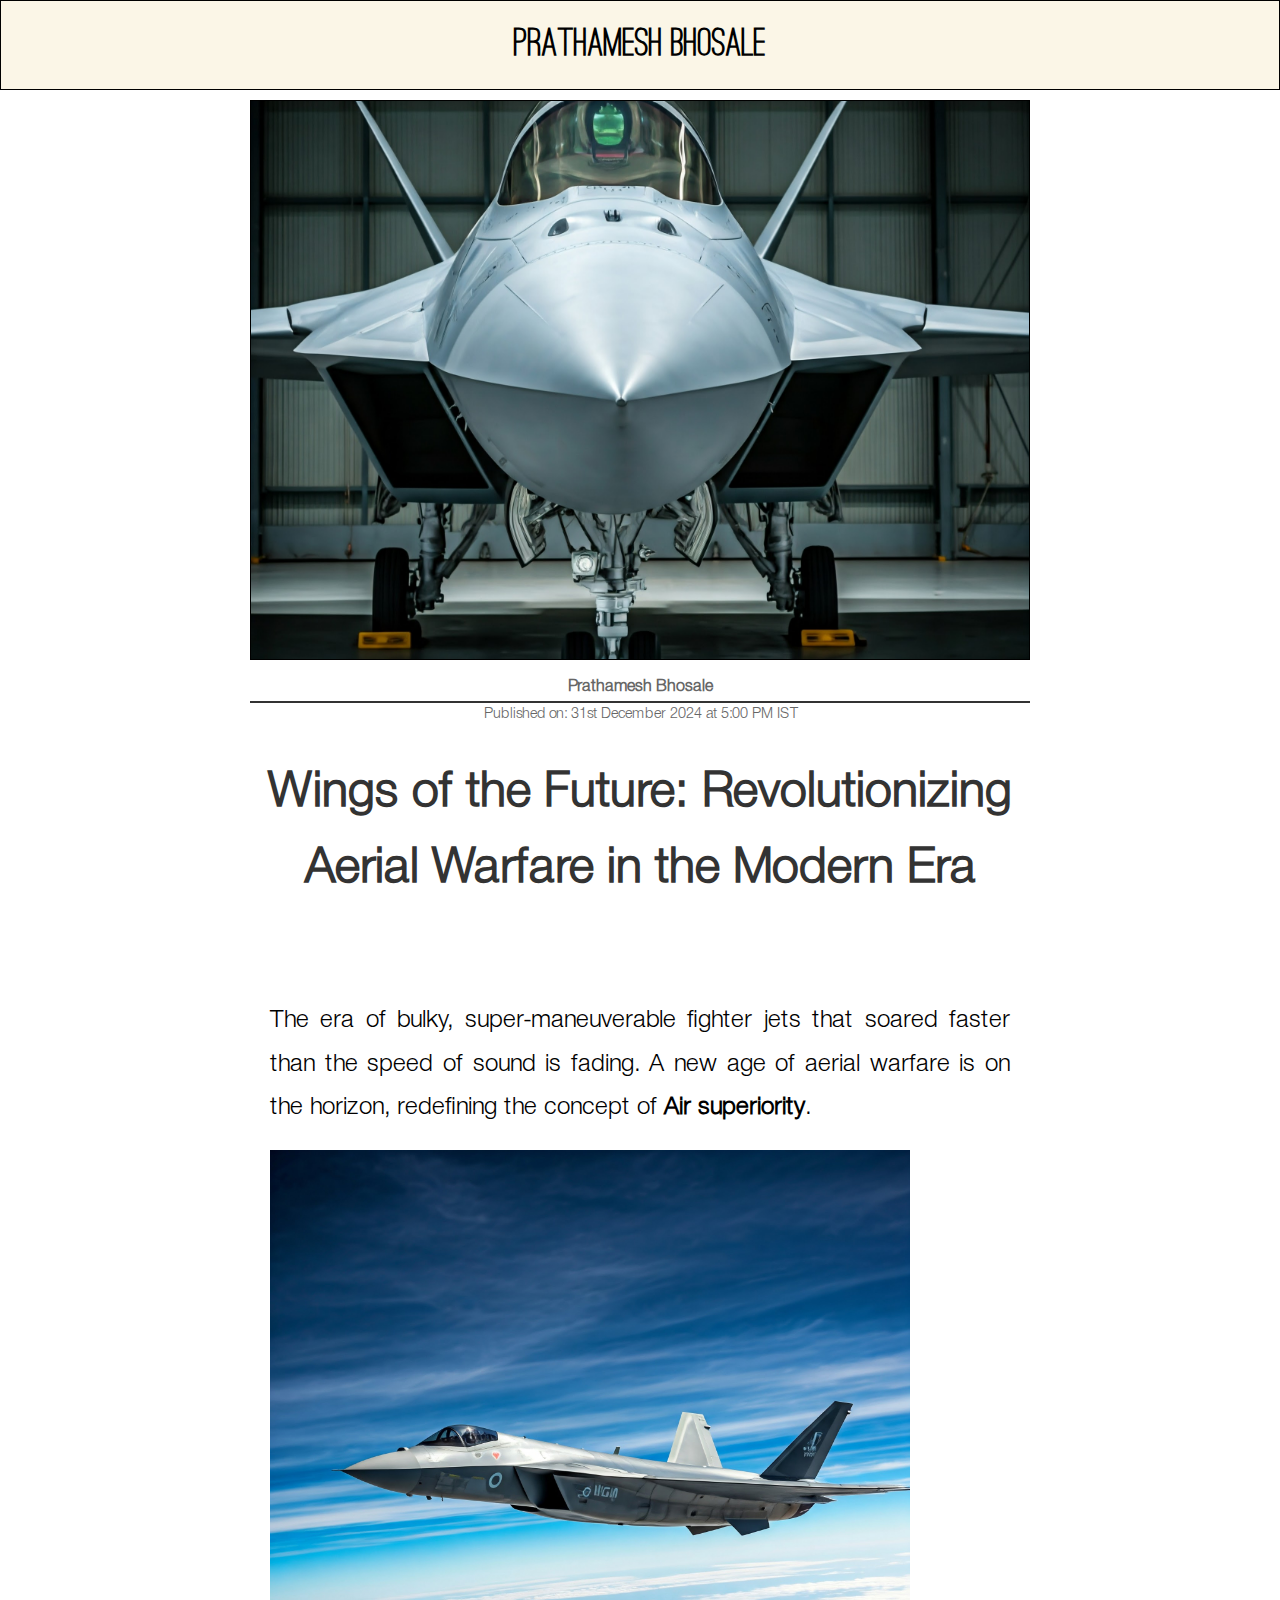
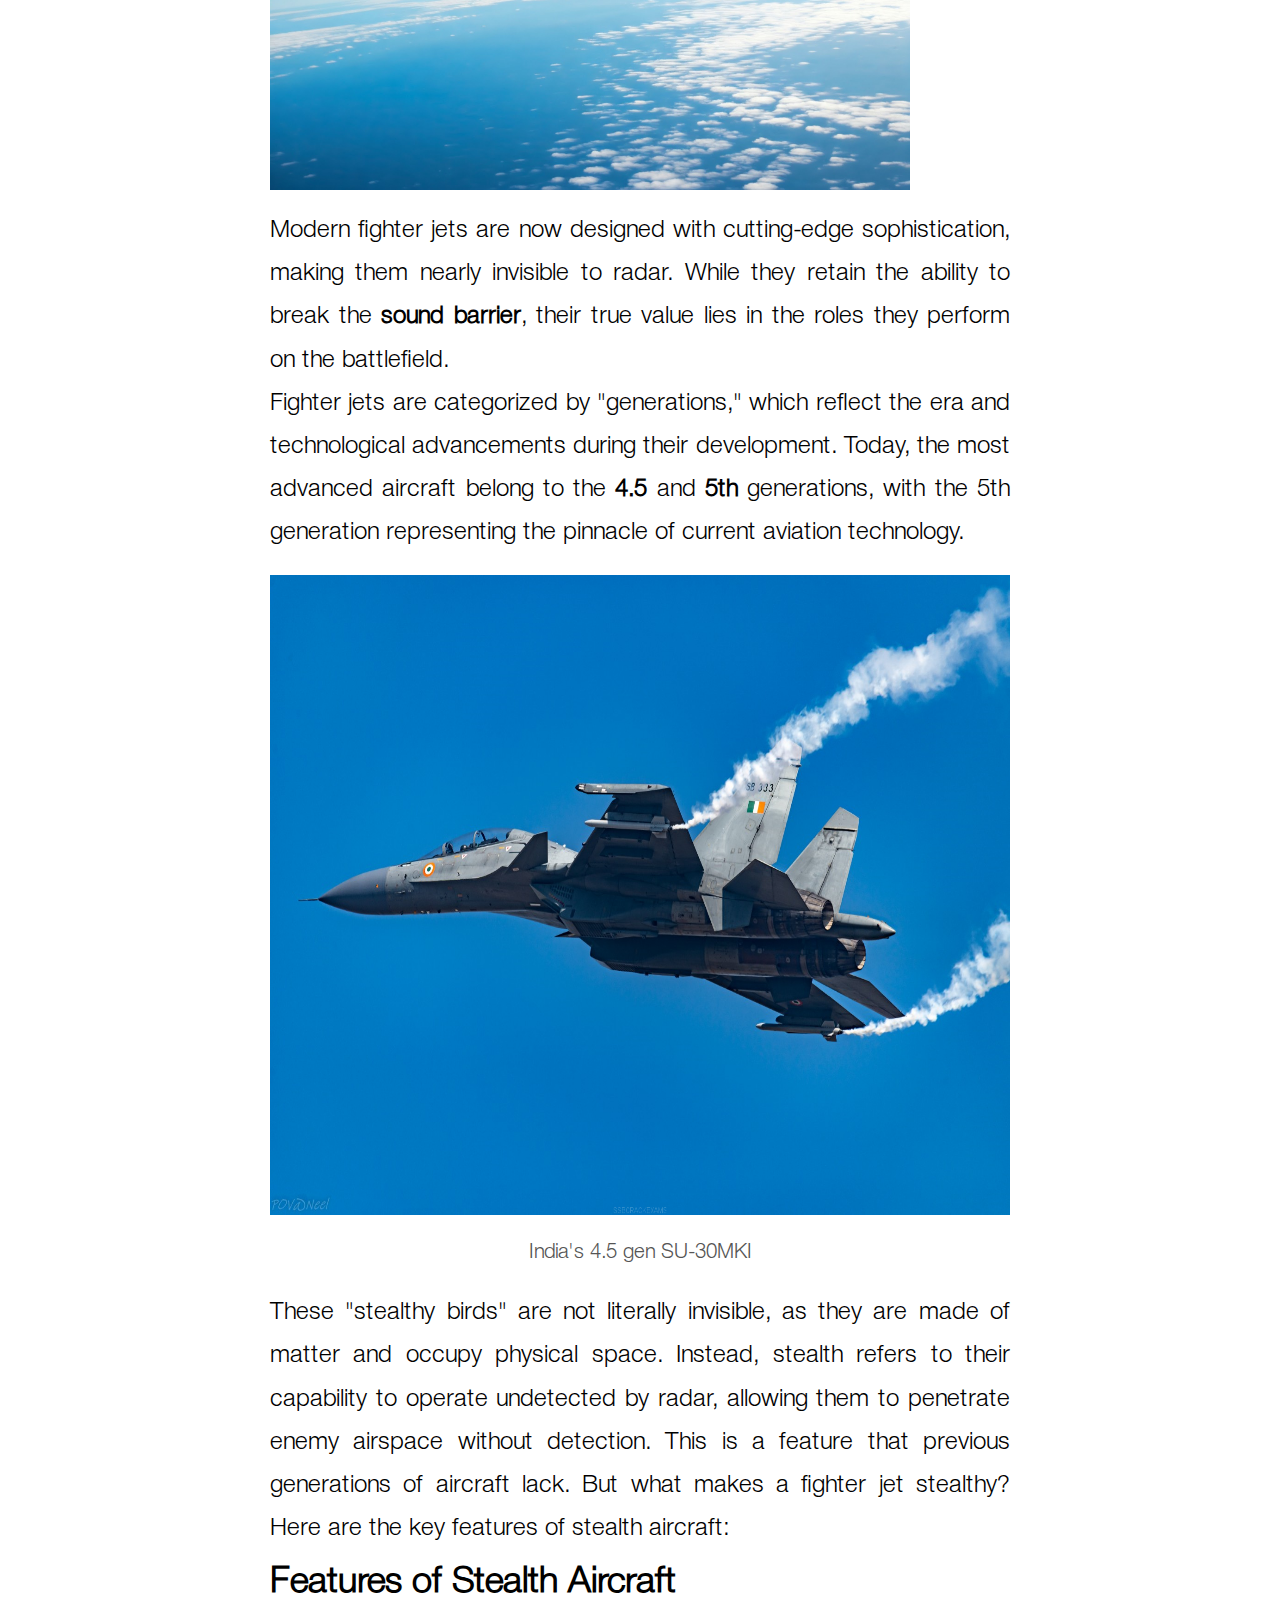
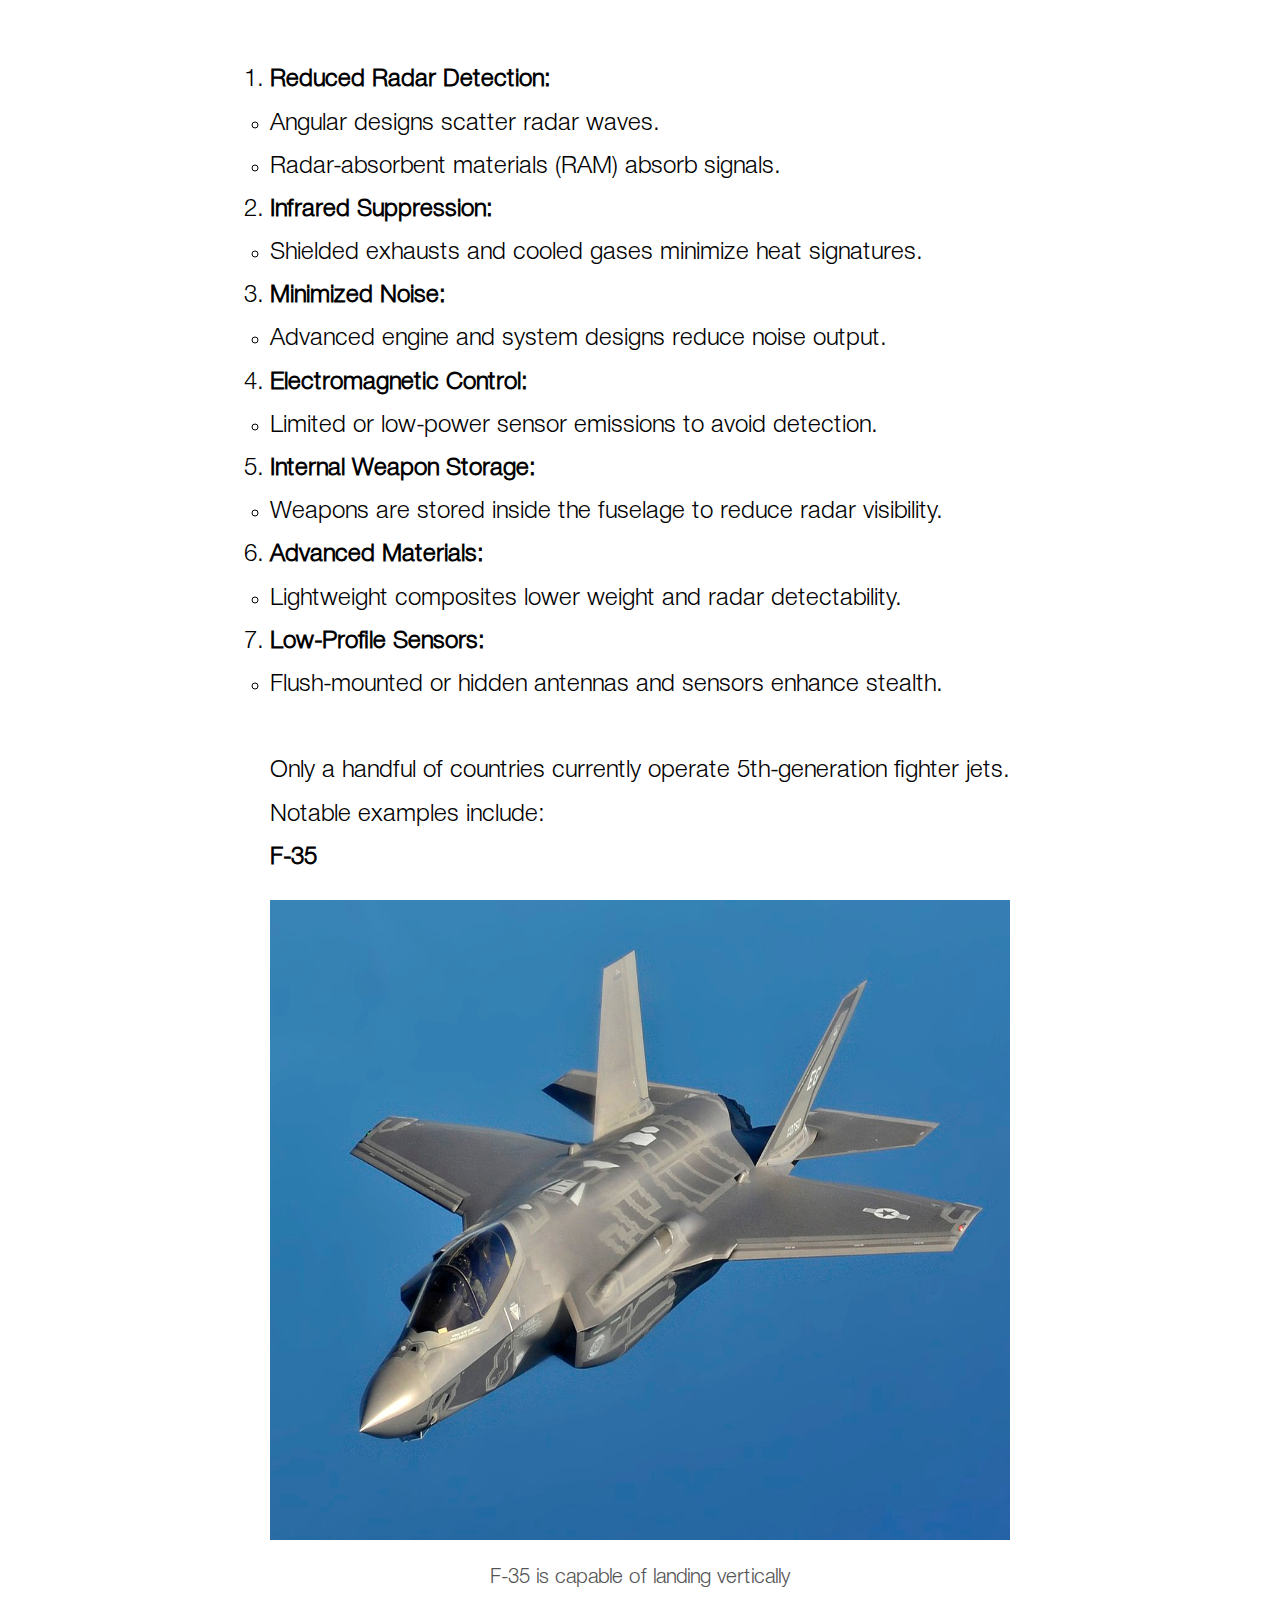
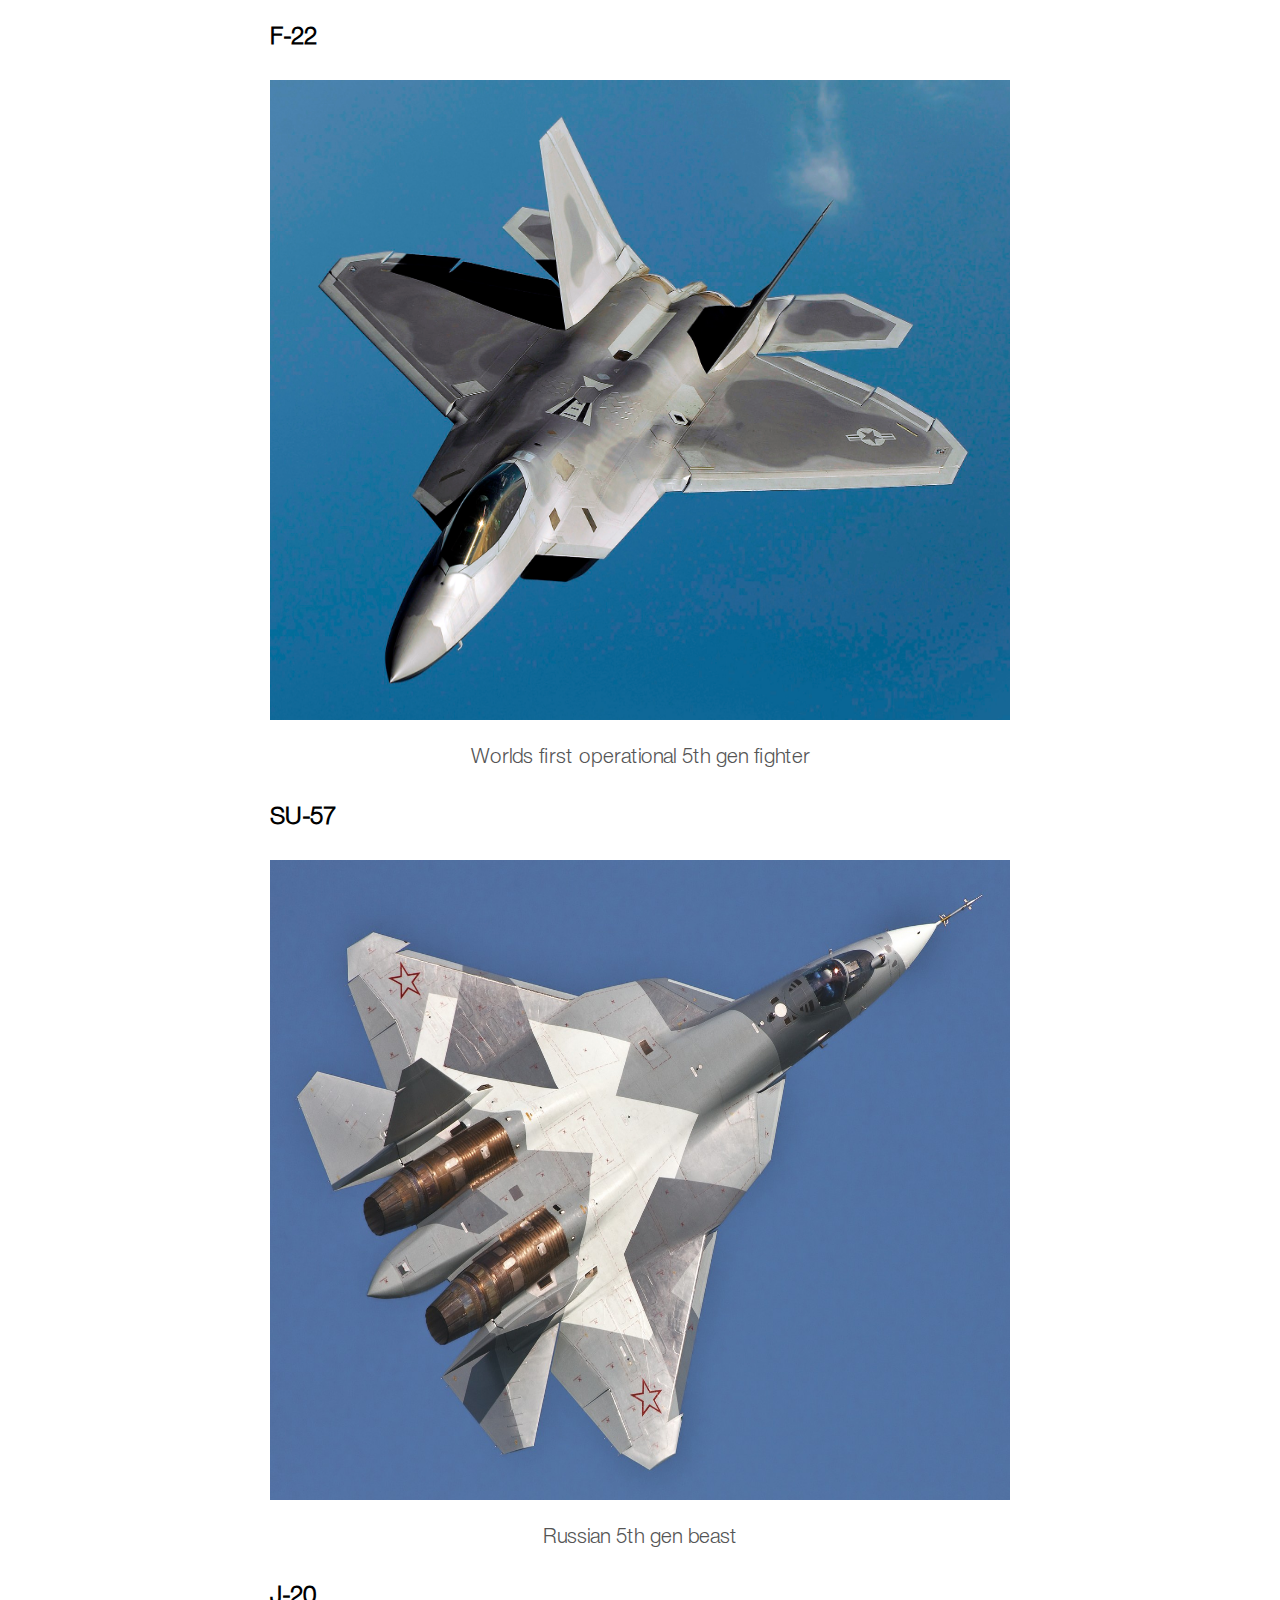
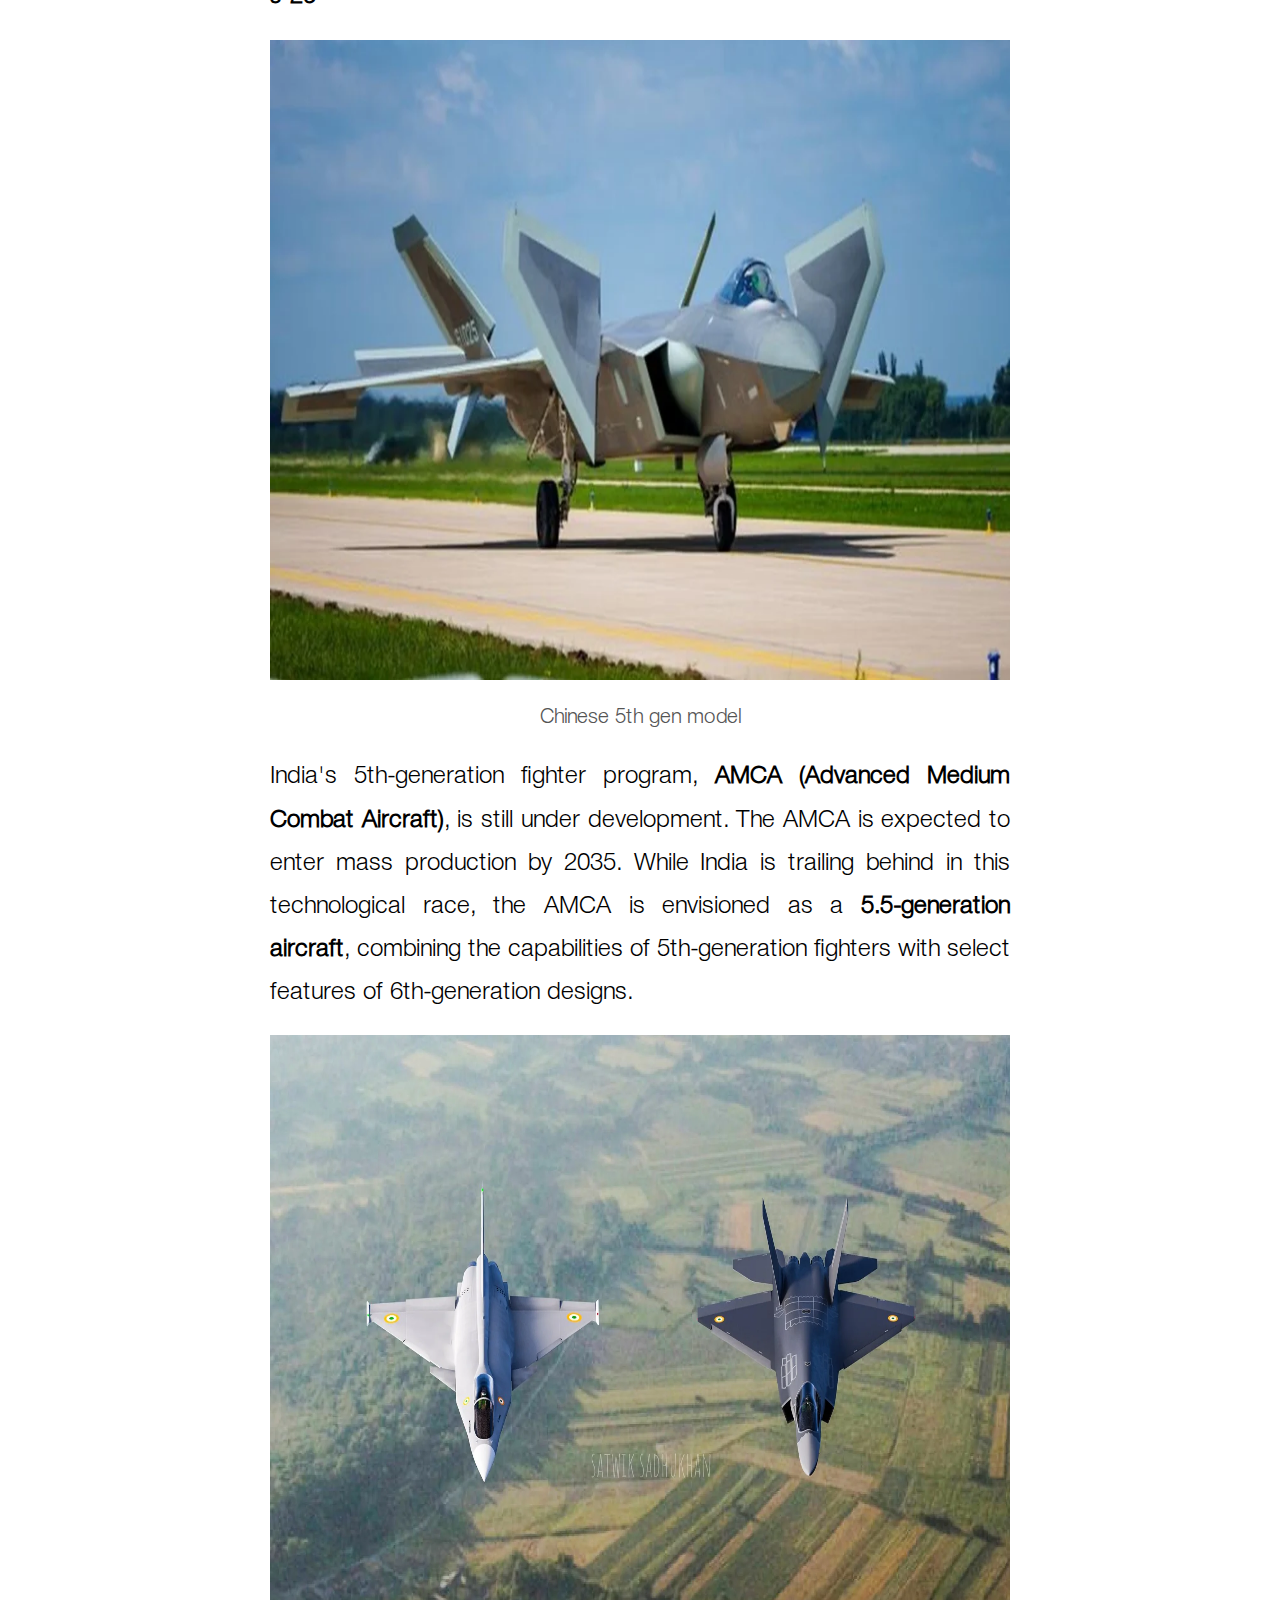
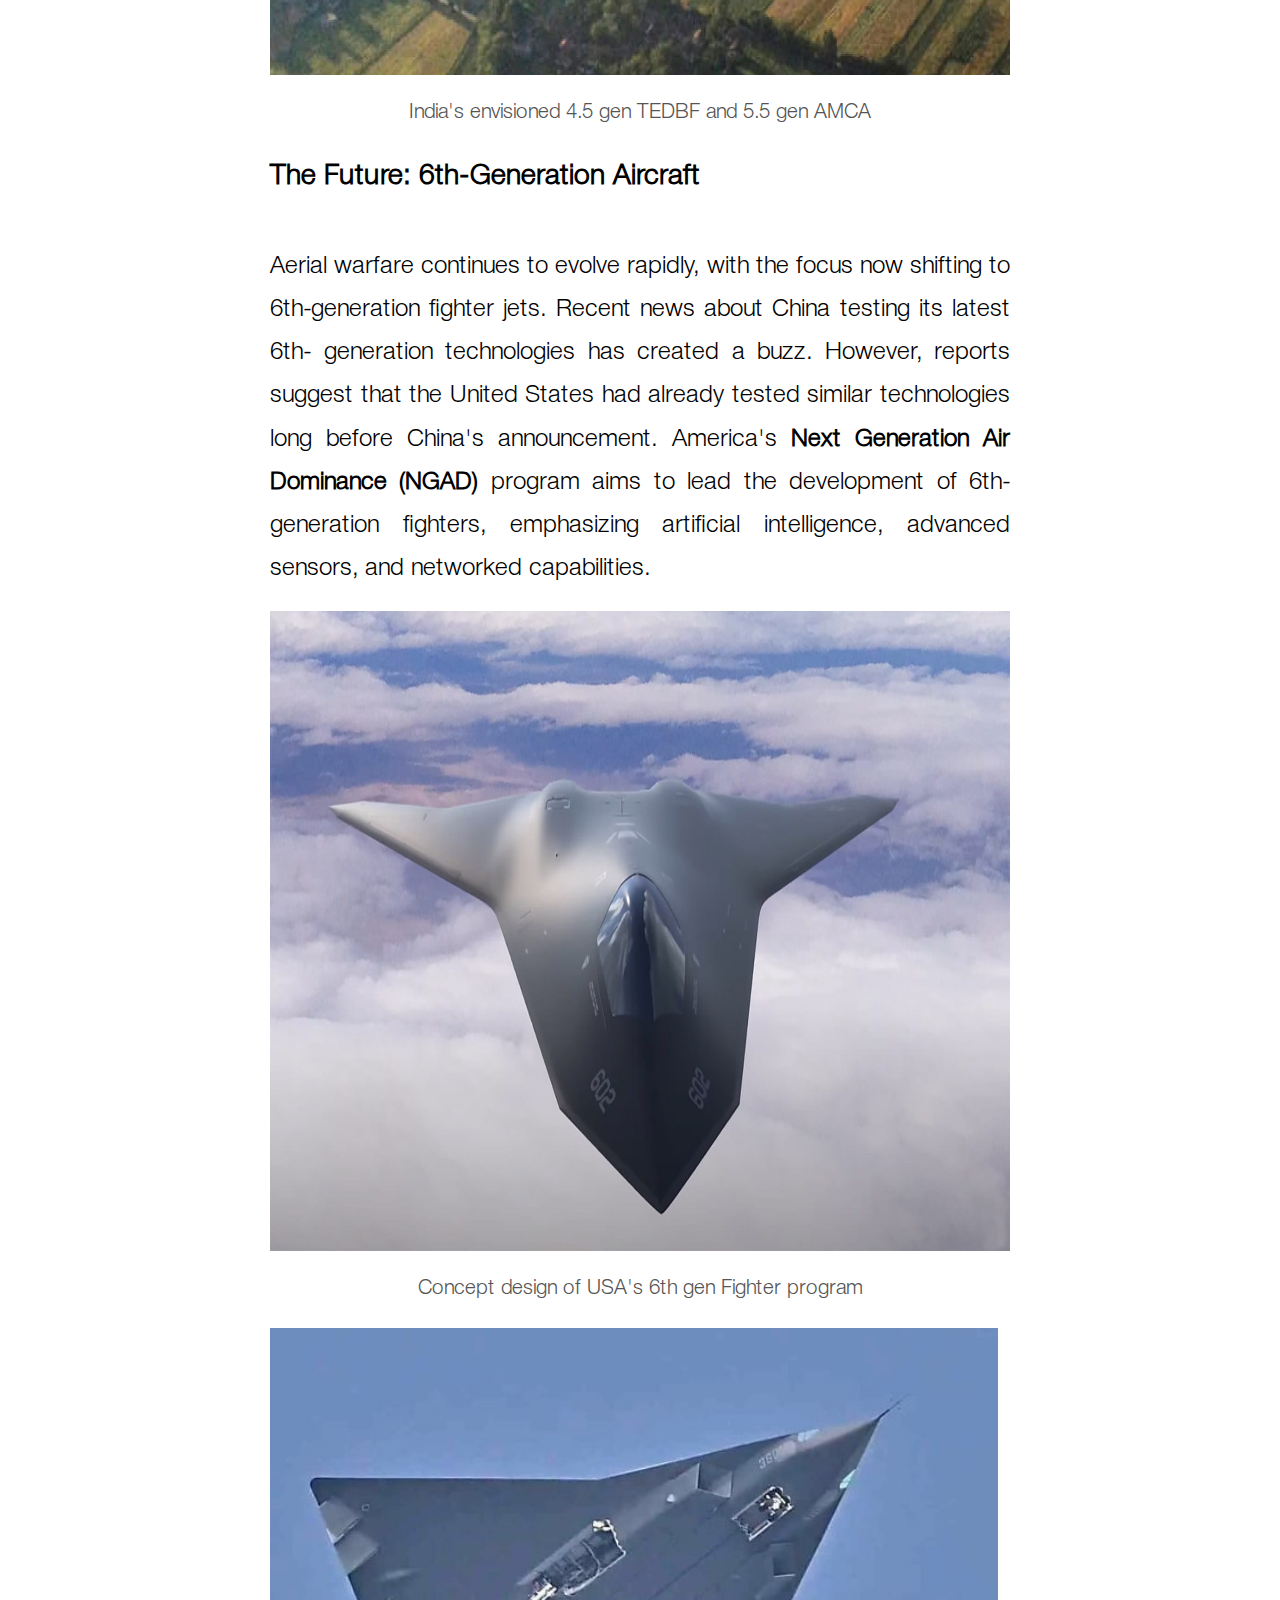
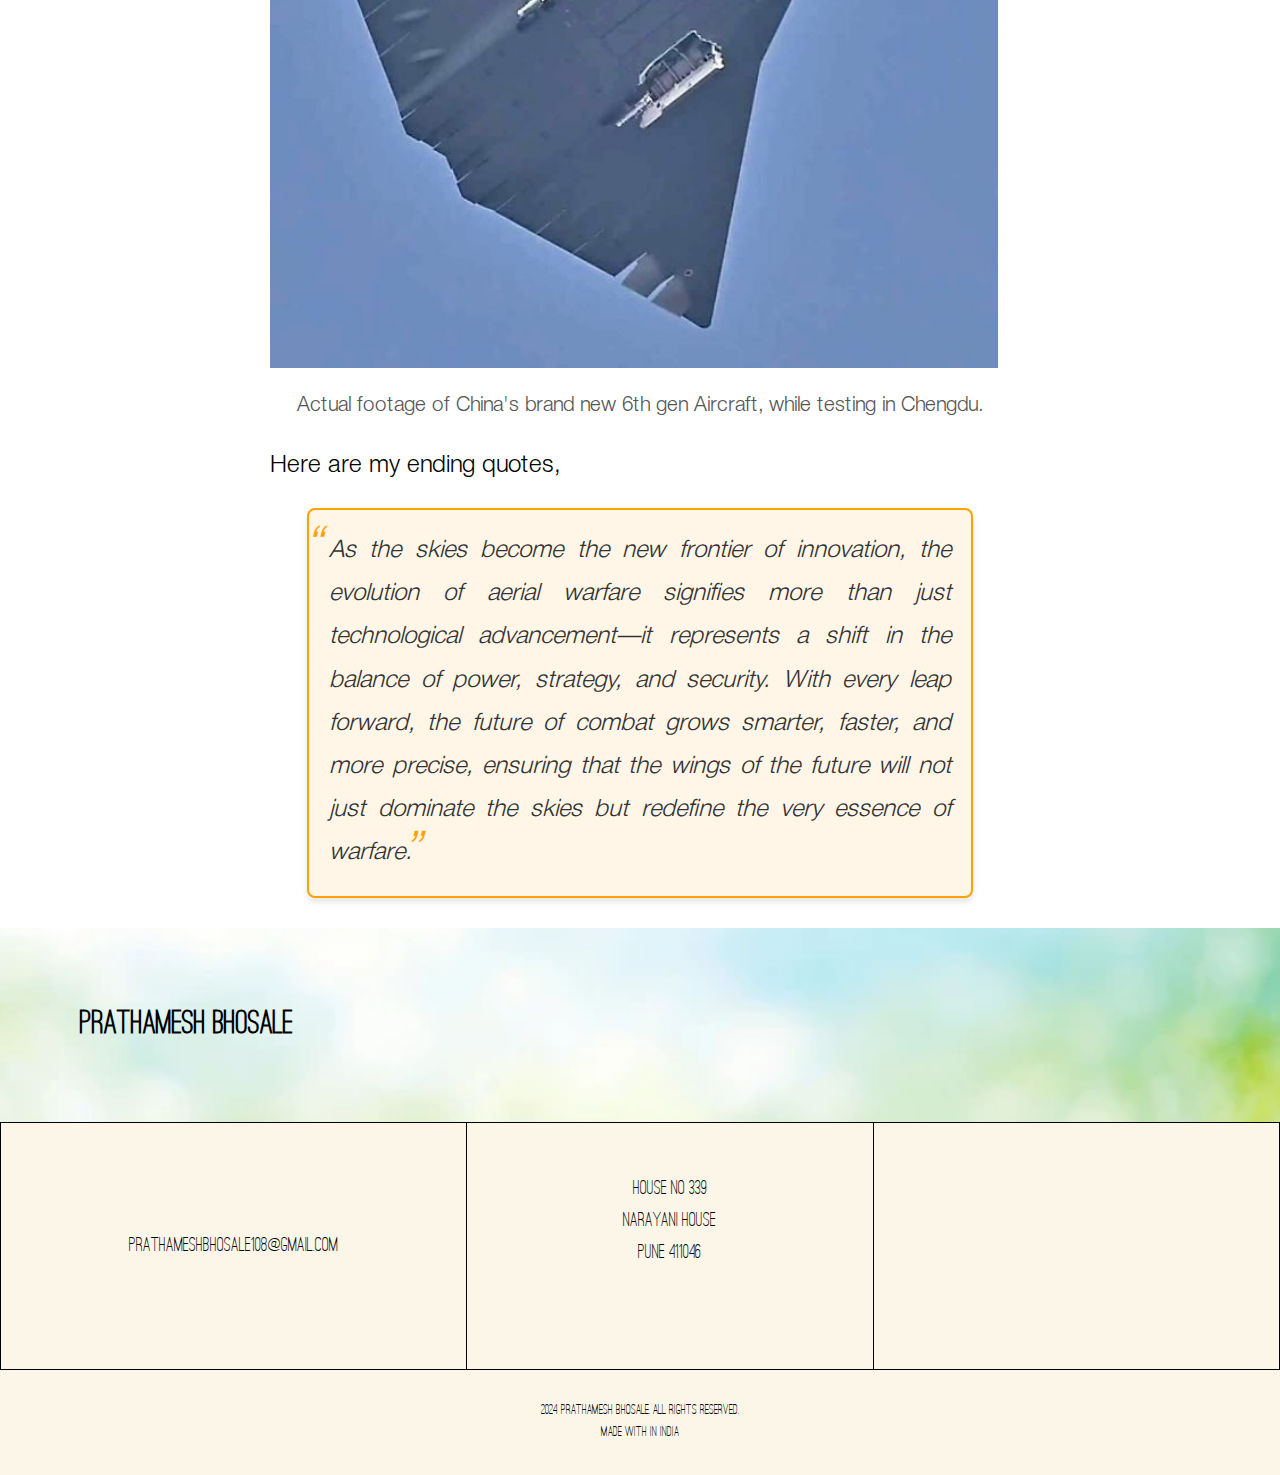
<file: blog2.html>
<!DOCTYPE html>
<html lang="en">
<head>
    <meta charset="UTF-8">
    <meta name="viewport" content="width=device-width, initial-scale=1.0">
    <title>Modern Warfare</title>
    <link rel="stylesheet" href="blog2.css">
    <link rel="stylesheet" href="https://cdnjs.cloudflare.com/ajax/libs/font-awesome/6.6.0/css/all.min.css" integrity="sha512-Kc323vGBEqzTmouAECnVceyQqyqdsSiqLQISBL29aUW4U/M7pSPA/gEUZQqv1cwx4OnYxTxve5UMg5GT6L4JJg==" crossorigin="anonymous" referrerpolicy="no-referrer" />
</head>
<body>
    <nav class="nav">
        <a href="index.html" class="nav__link">Prathamesh Bhosale</a>
    </nav>

    <div class="blog-container">
        <!-- Blog Image -->
        <div class="image-container">
        <img src="Images/Gemini_Generated_Image_4xyban4xyban4xyb.jpeg" alt="Blog Image" class="blog-image">
        </div>
        <!-- Blog Metadata -->
        <div class="blog-metadata">
            <h3 class="author-name">Prathamesh Bhosale</h3>
            <p class="publish-info">Published on: <span class="publish-date">31st December 2024</span> at <span class="publish-time">5:00 PM IST</span></p>
        </div>

        <!-- Blog Heading -->
        <h1 class="blog-heading">Wings of the Future: Revolutionizing Aerial Warfare in the Modern Era</h1><br><br>

        <!-- Blog Content -->
        <div class="blog-content">
        <p1>The era of bulky, super-maneuverable fighter jets that soared faster than the speed of sound is fading. 
            A new age of aerial warfare is on the horizon, redefining the concept of <b>Air superiority</b>.</p1>
            <a href="#img1">
                <img src="Images/Gemini_Generated_Image_g6z7l7g6z7l7g6z7.jpeg" alt="Fighter Jet" class="blog-imagep">
            </a>
        <p2>Modern fighter jets are now designed with cutting-edge sophistication,
            making them nearly invisible to radar. While they retain the ability to
            break the <b>sound barrier</b>, their true value lies in the roles they perform on
            the battlefield.
        </p2><br>
        <p3>Fighter jets are categorized by "generations," which reflect the era and
            technological advancements during their development. Today, the most
            advanced aircraft belong to the <b>4.5</b> and <b>5th</b> generations, with the 5th
            generation representing the pinnacle of current aviation technology.
        </p3>
        <div class="image-capcon">
            <img src="Images/Indian-Air-Force-Fighter-Jets-4.png" alt="Indian Airforce SU-30MKI" class="blog-imagep">
            <div class="image-caption">India's 4.5 gen SU-30MKI</div>
        </div>
        <p4>These "stealthy birds" are not literally invisible, as they are made of matter
            and occupy physical space. Instead, stealth refers to their capability to
            operate undetected by radar, allowing them to penetrate enemy airspace
            without detection. This is a feature that previous generations of aircraft lack.
        </p4>
        <p5>But what makes a fighter jet stealthy?
            Here are the key features of stealth aircraft:
        </p5><br>
        <h2>Features of Stealth Aircraft</h2><br>
        <ol>
            <li><h4>Reduced Radar Detection:</h4></li>
            <ul><li>Angular designs scatter radar waves.</li>
                <li>Radar-absorbent materials (RAM) absorb signals.
                </li>
            </ul>
            <li><h4>Infrared Suppression:</h4></li>
            <ul><li>Shielded exhausts and cooled gases minimize heat signatures.</li>
            </ul>
            <li><h4>Minimized Noise:</h4></li>
            <ul><li>Advanced engine and system designs reduce noise output.</li>
            </ul>
            <li><h4>Electromagnetic Control:</h4></li>
            <ul><li>Limited or low-power sensor emissions to avoid detection.</li>
            </ul>
            <li><h4>Internal Weapon Storage:</h4></li>
            <ul><li>Weapons are stored inside the fuselage to reduce radar visibility.</li>
            </ul>
            <li><h4>Advanced Materials:</h4></li>
            <ul><li>Lightweight composites lower weight and radar detectability.</li>
            </ul>
            <li><h4>Low-Profile Sensors:</h4></li>
            <ul><li>Flush-mounted or hidden antennas and sensors enhance stealth.</li>
            </ul><br>
        </ol>
        <p6>Only a handful of countries currently operate 5th-generation fighter jets.<br> Notable examples include:</p6><br>
        <p101><b>F-35</b></p101>
        <div class="image-capcon">
            <img src="Images/F-35A.jpg" alt="Indian Airforce SU-30MKI" class="blog-imagep">
            <div class="image-caption">F-35 is capable of landing vertically</div>
        </div>
        <p101><b>F-22</b></p101>
        <div class="image-capcon">
            <img src="Images/F-22.jpg" alt="Indian Airforce SU-30MKI" class="blog-imagep">
            <div class="image-caption">Worlds first operational 5th gen fighter</div>
        </div>
        <p101><b>SU-57</b></p101>
        <div class="image-capcon">
            <img src="Images/SU-75.jpeg" alt="Indian Airforce SU-30MKI" class="blog-imagep">
            <div class="image-caption">Russian 5th gen beast</div>
        </div>
        <p101><b>J-20</b></p101>
        <div class="image-capcon">
            <img src="Images/j20.webp" alt="Indian Airforce SU-30MKI" class="blog-imagep">
            <div class="image-caption">Chinese 5th gen model</div>
        </div>
        <p7>India's 5th-generation fighter program,<b> AMCA (Advanced Medium
            Combat Aircraft)</b>, is still under development. The AMCA is expected to
            enter mass production by 2035. While India is trailing behind in this
            technological race, the AMCA is envisioned as a <b>5.5-generation aircraft</b>,
            combining the capabilities of 5th-generation fighters with select features
            of 6th-generation designs.
        </p7><br>
        <div class="image-capcon">
            <img src="Images/AMCA and TEDBF.webp" alt="Indian Airforce SU-30MKI" class="blog-imagep">
            <div class="image-caption">India's envisioned 4.5 gen TEDBF and 5.5 gen AMCA </div>
        </div>
        <p8><h3>The Future: 6th-Generation Aircraft</h3></p8><br>
        <p9>Aerial warfare continues to evolve rapidly, with the focus now shifting to
            6th-generation fighter jets. Recent news about China testing its latest 6th-
            generation technologies has created a buzz. However, reports suggest
            that the United States had already tested similar technologies long before
            China's announcement.
            America's <b>Next Generation Air Dominance (NGAD)</b> program aims to lead
            the development of 6th-generation fighters, emphasizing artificial
            intelligence, advanced sensors, and networked capabilities.
        </p9>
        <div class="image-capcon">
            <img src="Images/AFRL USAF NGAD photo.jpg" alt="Indian Airforce SU-30MKI" class="blog-imagep">
            <div class="image-caption">Concept design of USA's 6th gen Fighter program</div>
        </div>
        <div class="image-capcon">
            <img src="Images/c6gf.jpg" alt="Indian Airforce SU-30MKI" class="blog-imagep">
            <div class="image-caption">Actual footage of China's brand new 6th gen Aircraft, while testing in Chengdu.</div>
        </div>
        <p10>Here are my ending quotes,</p10><br>
        <div class="conclusion-box">
               As the skies become the new frontier of innovation, the evolution of
            aerial warfare signifies more than just technological advancement—it
            represents a shift in the balance of power, strategy, and security. With
            every leap forward, the future of combat grows smarter, faster, and more
            precise, ensuring that the wings of the future will not just dominate the
            skies but redefine the very essence of warfare.
        </div>
    </div>
    </div>
    <footer id="footer">
        <!-- Up Section -->
        <div class="footer-up">
          <h3>Prathamesh Bhosale</h3>
        </div>
      
        <!-- Down Section -->
        <div class="footer-down">
          <!-- Left Section: Email -->
          <div class="footer-left">
            <p>prathameshbhosale108@gmail.com</p>
          </div>
      
          <!-- Middle Section: Home Address -->
          <div class="footer-middle">
            <p>House no 339<br> Narayani House<br> Pune 411046<br></p>
          </div>
      
          <!-- Right Section: Social Media Icons -->
          <div class="footer-right">
            <a href="http://www.youtube.com/@prathameshbhosale9968" target="_blank" class="Red">
              <i class="fa-brands fa-youtube"></i>
            </a>
            <a href="https://x.com/RevealP30112" target="_blank" class="Black">
              <i class="fa-brands fa-x-twitter"></i>
            </a>
            <a href="https://www.linkedin.com/in/prathamesh-bhosale-03a942256?lipi=urn%3Ali%3Apage%3Ad_flagship3_profile_view_base_contact_details%3BizIz%2FmjyRASxydIwuei1Mw%3D%3D" target="_blank" class="Dark-blue">
              <i class="fa-brands fa-linkedin"></i>
            </a>
              <a href="https://github.com/PrathameshBhosale108" target="_blank" class="Black">
                <i class="fa-brands fa-github"></i>
              </a>
            
          </div>
        </div>
        <div class="footer-bottom">
          <p><i class="fa-regular fa-copyright"></i> 2024 Prathamesh Bhosale. All Rights Reserved.<br> Made with <i class="fa-solid fa-heart" id="Color"></i> in INDIA</p>
        </div>
      </footer>
    <script>
        //Enable hidden nav bar
        {
            const nav = document.querySelector(".nav");
            let lastScrollY = window.scrollY;
    
            window.addEventListener("scroll",()=>{
                   if(lastScrollY <= window.scrollY){
                    nav.classList.add("nav--hidden");
                   // console.log("We are going down!");
                   }
                   else{
                    nav.classList.remove("nav--hidden");
                   // console.log("We are going up!");
                   }
                   lastScrollY = window.scrollY;
            });
        }
    </script>
    
</body>
</html>
</file>
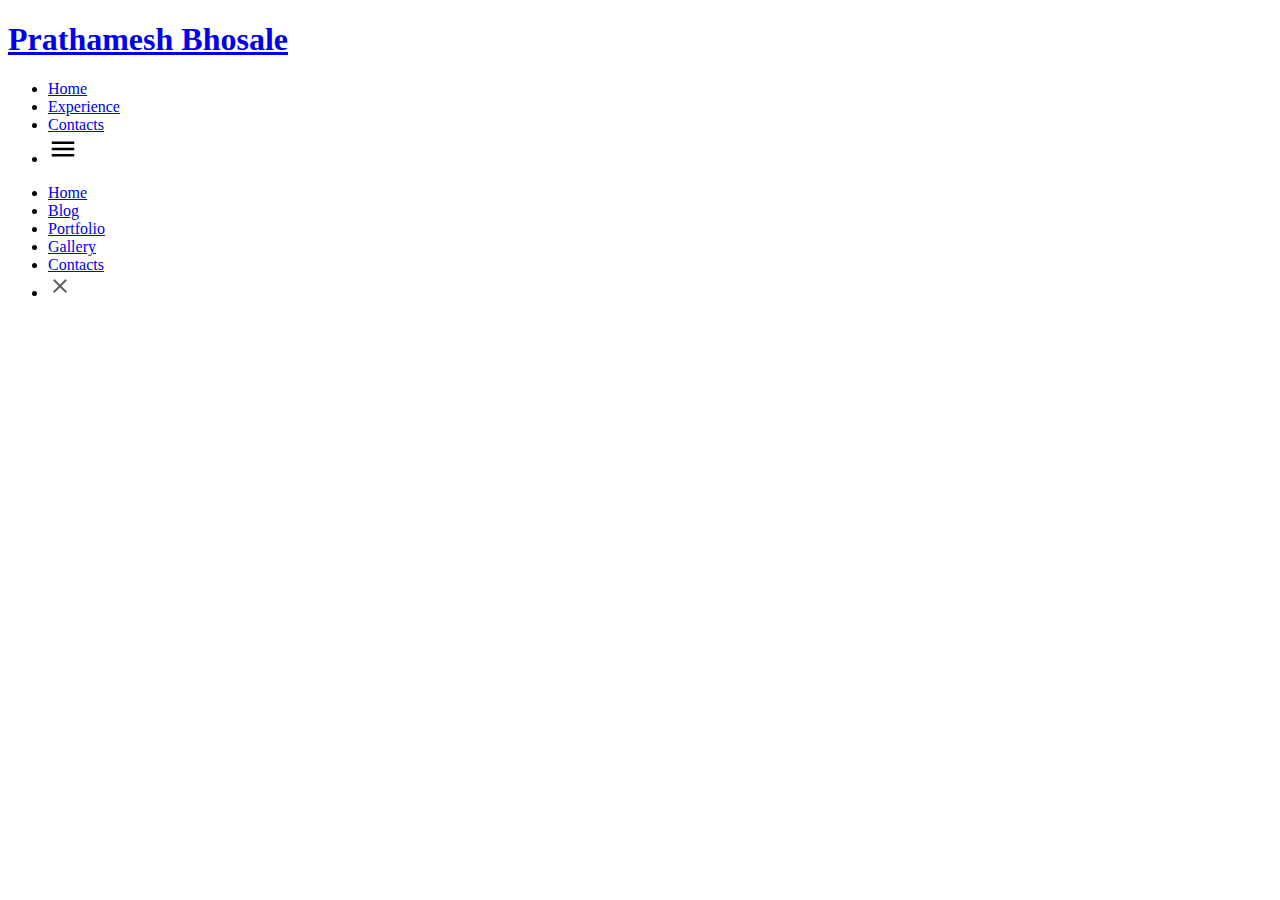
<file: Portfolio.html>
<!DOCTYPE html>
<html lang="en">
<head>
    <meta charset="UTF-8">
    <meta name="viewport" content="width=device-width, initial-scale=1.0">
    <title>Portfolio</title>
</head>
<body>
    <nav class="taskbar">
        <H1><a href="Index.html">Prathamesh Bhosale</a></H1>
        <div>
            <ul class="Nav-links">
                <li class="hideOnMobile"><a href="#home">Home</a></li>
                <li class="hideOnMobile"><a href="#about-me">Experience</a></li>
                <li class="hideOnMobile"><a href="#footer">Contacts</a></li>
                <li  class="menu-button" onclick=showSidebar()><a href="#"><svg xmlns="http://www.w3.org/2000/svg" height="30px" viewBox="0 -960 960 960" width="30px" fill="#000000"><path d="M120-240v-80h720v80H120Zm0-200v-80h720v80H120Zm0-200v-80h720v80H120Z"/></svg></a></li>
            </ul>
            <ul class="Sidebar">
                <li onclick="hidesidebar()"><a href="#home">Home</a></li>
                <li onclick="hidesidebar()"><a href="#Blog">Blog</a></li>
                <li onclick="hidesidebar()"><a href="#about-me">Portfolio</a></li>
                <li onclick="hidesidebar()"><a href="#gallery">Gallery</a></li>
                <li onclick="hidesidebar()"><a href="#footer">Contacts</a></li>
                <li onclick="hidesidebar()"><a href="#"><svg xmlns="http://www.w3.org/2000/svg" height="24px" viewBox="0 -960 960 960" width="24px" fill="#5f6368"><path d="m256-200-56-56 224-224-224-224 56-56 224 224 224-224 56 56-224 224 224 224-56 56-224-224-224 224Z"/></svg></a></li>
            </ul>
        </div>
</nav>
    
</body>
</html>
</file>
<file: blog2.css>
@font-face {
    font-family: custom;
    src: url(Fonts/HelveticaNeueLight.woff2) format('woff2');
}
@font-face{
    font-family: Modak;
    src: url(Fonts/ostrich-regular.woff2) format('woff2');
}
*{  margin: 0;
    padding: 0;
    box-sizing: border-box;
}
body{
    --nav-height:90px;
    padding-top: var(--nav-height);
    scroll-behavior: smooth;
    margin: 0;
    padding: 0px;
    width: 100%;
    box-sizing: border-box;
    font-family:custom;
    line-height:1.6 ;
}
::selection{
    background-color: rgb(255, 132, 0);
    color: rgb(0, 0, 0);
}
body{
    --nav-height: 90px;
    padding-top: var(--nav-height);
    }
    .nav{
        width: 100%;
        height: var(--nav-height);
        position: fixed;
        top: 0;
        left: 0;
        background: #FBF6E7;
        display: flex;
        align-items: center;
        justify-content: center;
        text-align: center;
        transition: transform 0.2s ;
        font-size: 2.5rem;
        font-family: Modak;
        border: 1px solid black;
        z-index: 1000;
    }
    .nav__link{
        color: #000000;
        text-decoration: none;
        margin: 0 1em;
        font-weight: bold;
    
    }
    .nav--hidden{
        transform: translateY(calc(-1 * var(--nav-height)));
    }

.blog-container {
    max-width: 800px;
    margin: 0 auto;
    padding: 10px;
    background-color: #ffffff;
   /* text-align: center;*/
}
.image-container {
  display: flex;
  justify-content: center; /* Horizontal alignment */
  align-items: center; /* Vertical alignment */
  padding: 0; /* Remove any internal spacing */
  margin: 0; /* Remove any external spacing */
  width: 100%; /* Ensure container takes up full width */
  height: auto; /* Adjust height dynamically based on content */
}

.blog-image {
  width: 100%; /* Make the image responsive to the container */
  max-width: 100%; /* Restrict the image's maximum width */
  height: 35rem; /* Maintain aspect ratio */
  border: 1px solid black;
  border-radius: 0px;
  object-fit: cover; /* Ensure proper cropping */
}

.blog-imagep{
            display: block;
            max-width: 100%;
            height: 40rem;
            margin: 20px 0;
            /*transition: transform 0.3s ease-in-out;*/
            cursor: pointer;
}
.image-caption{
    font-size: 0.85em;
    color: #555;
    margin-top: 5px;
}
.image-capcon{
    text-align: center;
    margin:20px 0;
}
/*.blog-imagep:hover {
    transform: scale(1.05);
}*/
.modal {
    display: none;
    position: fixed;
    top: 0;
    left: 0;
    width: 100%;
    height: 100%;
    background: rgba(0, 0, 0, 0.8);
    justify-content: center;
    align-items: center;
    z-index: 999;
}
.modal img {
    max-width: 90%;
    max-height: 90%;
    border: 5px solid white;
    border-radius: 10px;
}

.modal.show {
    display: flex;
}
.blog-metadata {
    font-size: 1 rem;
    margin-bottom: 20px;
    color: #666;
    text-align: center;
}

.author-name {
    font-size: 1rem;
    margin-top: 15px;
    margin-bottom: 0px;
    border-bottom: 2px solid #333;
    display: block;
}

.publish-info {
    margin-top: 0px;
    font-size: 0.9rem;
    color: #666;
}

.blog-heading {
    font-size: 3rem;
    margin-top: 30px;
    margin-bottom: 20px;
    color: #333;
    text-align: center;
}

.blog-content {
    line-height: 1.8;
    margin-top: 20px;
    font-size: 1.5rem;
    color: #000000;
    text-align: justify;
    padding:0 20px;
}
.conclusion-box {
    background-color: #fff6e8; /* Light blue background */
    border: 2px solid #ffa202; /* Blue border */
    border-radius: 8px; /* Rounded corners */
    padding: 20px; /* Space inside the box */
    margin: 20px auto; /* Center the box */
    max-width: 90%; /* Adjust width to fit smaller screens */
    box-sizing: border-box; /* Include padding in width calculation */
    font-style: italic; /* Italicize the text */
    color: #333; /* Text color */
    box-shadow: 0px 4px 6px rgba(0, 0, 0, 0.1); /* Subtle shadow */
    position: relative; /* Enable pseudo-element positioning */
    overflow: hidden; /* Prevent content overflow */
}

.conclusion-box::before, 
.conclusion-box::after {
    font-size: 2em;
    color: #ffa202;
    position: absolute;
}

.conclusion-box::before {
    content: "“"; /* Left quote */
    top: -5px;
    left: -5px;
}

.conclusion-box::after {
    content: "”"; /* Right quote */
    bottom: -1px;
    right: 550px;
}
@media (max-width:768px) {
    .conclusion-box::after {
        content: "”"; /* Right quote */
        bottom: -1px;
        right: 500px;
    }
}
@media (max-width:622px){
    .conclusion-box::after {
        content: "”"; /* Right quote */
        bottom: -1px;
        right: 180px;
    }
}
@media (max-width:376px){
    .conclusion-box::after {
        content: "”"; /* Right quote */
        bottom: -1px;
        right: 170px;
    }
}
@media (max-width:321px){
    .conclusion-box::after {
        content: "”"; /* Right quote */
        bottom: -1px;
        right: 95px;
    }
}
.conclusion-box p {
    margin: 0;
    text-align: justify; /* Align text for better readability */
}
  /* Footer Styling */
  #footer {
    font-family: Modak;
    width: 100%;
    background-color:#FBF6E7; /* Footer background color */
    color: black; /* Footer text color */
    padding: 0px;
    text-align: left; /* Left-align text in up section */
  }
  
  .footer-up {
    background-image: url(Images/Blured\ green.png);
    background-size: cover; /* Ensures the image covers the entire footer */
    background-repeat: no-repeat; /* Prevents the image from repeating */
    background-position: center; /* Centers the image */
    padding-left: 80px;
    padding-bottom: 70px; /* Space below the up section */
    padding-top: 70px;
  }
  .footer-up h3:hover {
    background-color: #cecece00;
    text-shadow: 0 0 20px rgb(255, 166, 0), /* Brighter orange on hover */
                 0 0 30px rgb(255, 166, 0),
                 0 0 40px rgb(255, 166, 0),
                 0 0 50px rgb(255, 166, 0);
}
  .footer-up h3 {
    display: inline-block; /* Ensure the hover effect is only on the text */
    transition: all 0.3s ease; /* Smooth transition for the hover effect */
    font-size: 34px;
    margin: 0; /* Remove default margin */
  }
  
  .footer-down {
    display: flex;
    font-size: 20px;
    border: 1px solid black;
    display: flex; /* Arrange the down section in a horizontal row */
    justify-content: space-between; /* Space between the sections */
    align-items: center; /* Center items vertically */
    text-align: center; /* Center-align text in down sections */
  }
  
  .footer-left, .footer-middle, .footer-right {
    flex: 1; /* Equal width for all three sections */
  }
  
  .footer-left{
    padding: 30px;
  }
  .footer-middle{
    padding-top: 50px;
    padding-bottom: 100px;
    border-left: 1px solid black;
    border-right: 1px solid black;
  }
  .footer-right{
    display: flex; /* Arrange icons horizontally */
    justify-content: center; /* Center icons horizontally */
    gap: 10px; /* Space between icons */
  }
  .footer-right a {
    color: rgb(138, 138, 138); /* Icon color */
    text-decoration: none; /* Remove underline from links */
    margin: 0 10px; /* Space between icons */
    font-size: 40px; /* Icon size */
  }
  
  .footer-right .Red:hover {
    color: #ff0000; /* Facebook blue */
  }
  
  .footer-right .Black:hover {
    color: #000000; /* Twitter blue */
  }
  
  .footer-right .Dark-blue:hover {
    color: #0077b5; /* LinkedIn blue */
  }
  .footer-bottom {
    background-color: #FBF6E7; /* Slightly darker background color for the bottom section */
    padding-top: 30px; /* Vertical padding for the bottom section */
    padding-bottom: 30px;
    text-align: center; /* Center the text */
    width: 100%; /* Ensure it spans the entire width */
    font-size: 14px; /* Font size for the bottom text */
  }
  #Color{
    color: #ff0000;
  }
@media(max-width:425px){
.blog-heading{
    font-size: 2rem;
}
.nav__link{
    font-size: 2rem;
}
}
@media(max-width:621px){
    .footer-down {
        display: flex;
        justify-content: space-between;
        margin-top: 0px;
      }
      .footer-up{
        padding-right: 50px;
        padding-left: 50px;
      }
      .footer-left,
      .footer-middle,
      .footer-right {
        width: 30%;
      }
      .footer-middle{
        border-top: 1px solid black;
        border-bottom: 1px solid black;
        padding: 90px;
      }
      .footer-left{
        font-size: 1rem;
        margin-top: 0px;
        padding-top: 40px;
      }
        .footer-up,
        .footer-left,
        .footer-middle,
        .footer-right,
        .footer-bottom {
          width: 100%;
          text-align: center; /* Center align the content */
          margin-bottom: 10px; /* Add spacing between sections */
        }
      
        .footer-down {
          display: block; /* Stack footer-left, footer-middle, footer-right */
        }
      
        .footer-left,
        .footer-middle,
        .footer-right {
          margin-bottom: 15px; /* Add space between each stacked section */
        }
      
        /* Styling adjustments for social media icons */
        .footer-right a {
          margin: 0 5px; /* Space between social icons */
          font-size: 24px; /* Adjust size for icons */
        }
}
</file>
